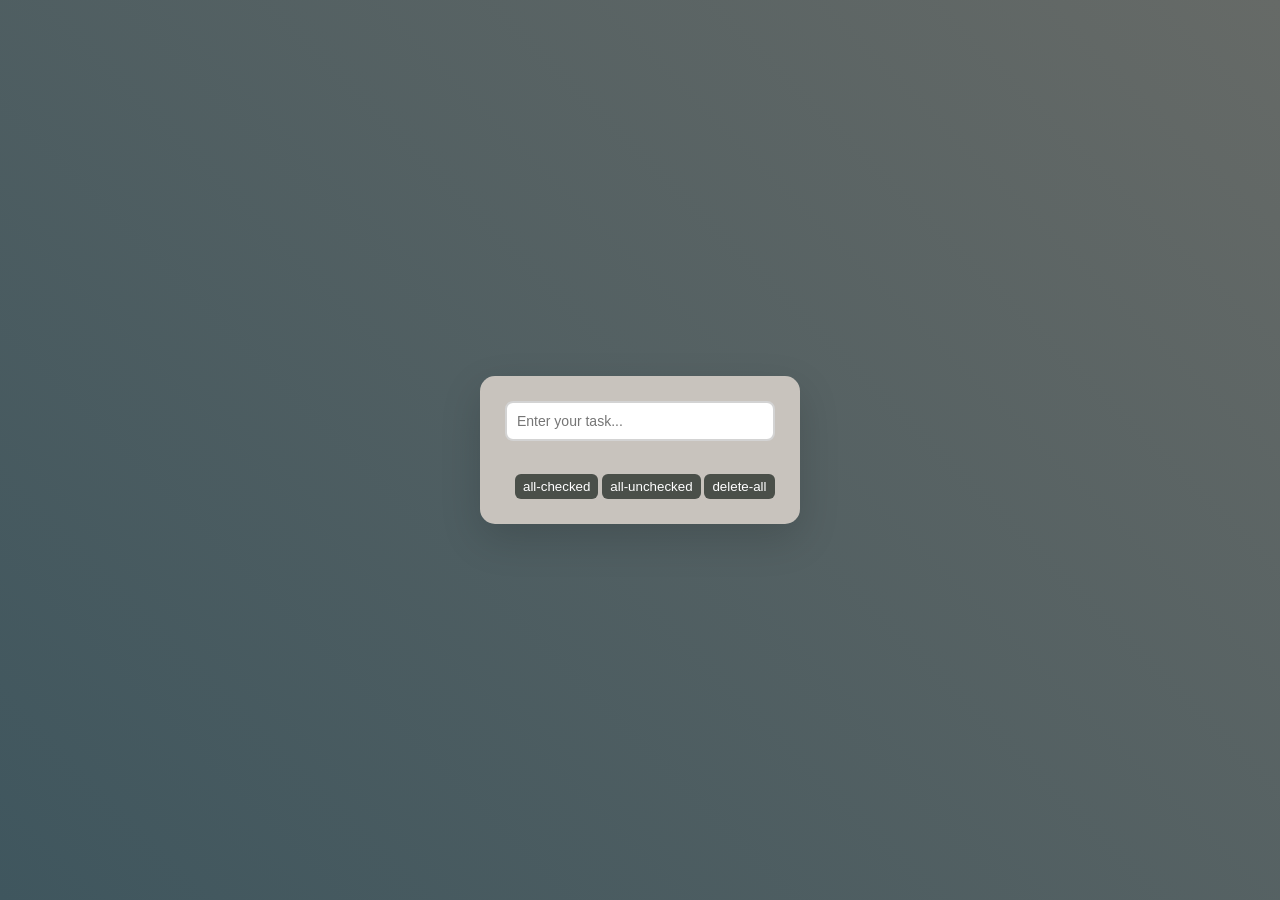
<file: Desktop/isklola/internet/realprojekt feladat/index.html>
<!DOCTYPE html>
<html lang="en">
<head>
    <meta charset="UTF-8">
    <meta name="viewport" content="width=device-width, initial-scale=1.0">
    <title>To-Do</title>
    <link rel="stylesheet" href="index.css">
</head>
<body>
    <div>
        <input id="input" type="text" placeholder="Enter your task..." maxlength="38">
        <ul id="task-list"></ul>
        <br>
        <span>
            <button id="all-check" style="background: #4A4F49;">all-checked</button>
            <button id="all-uncheck" style="background: #4A4F49;">all-unchecked</button>
            <button id="delete-all" style="background: #4A4F49;">delete-all</button>
        </span>
    </div>

    <script src="index.js"></script>
</body>
</html>
</file>
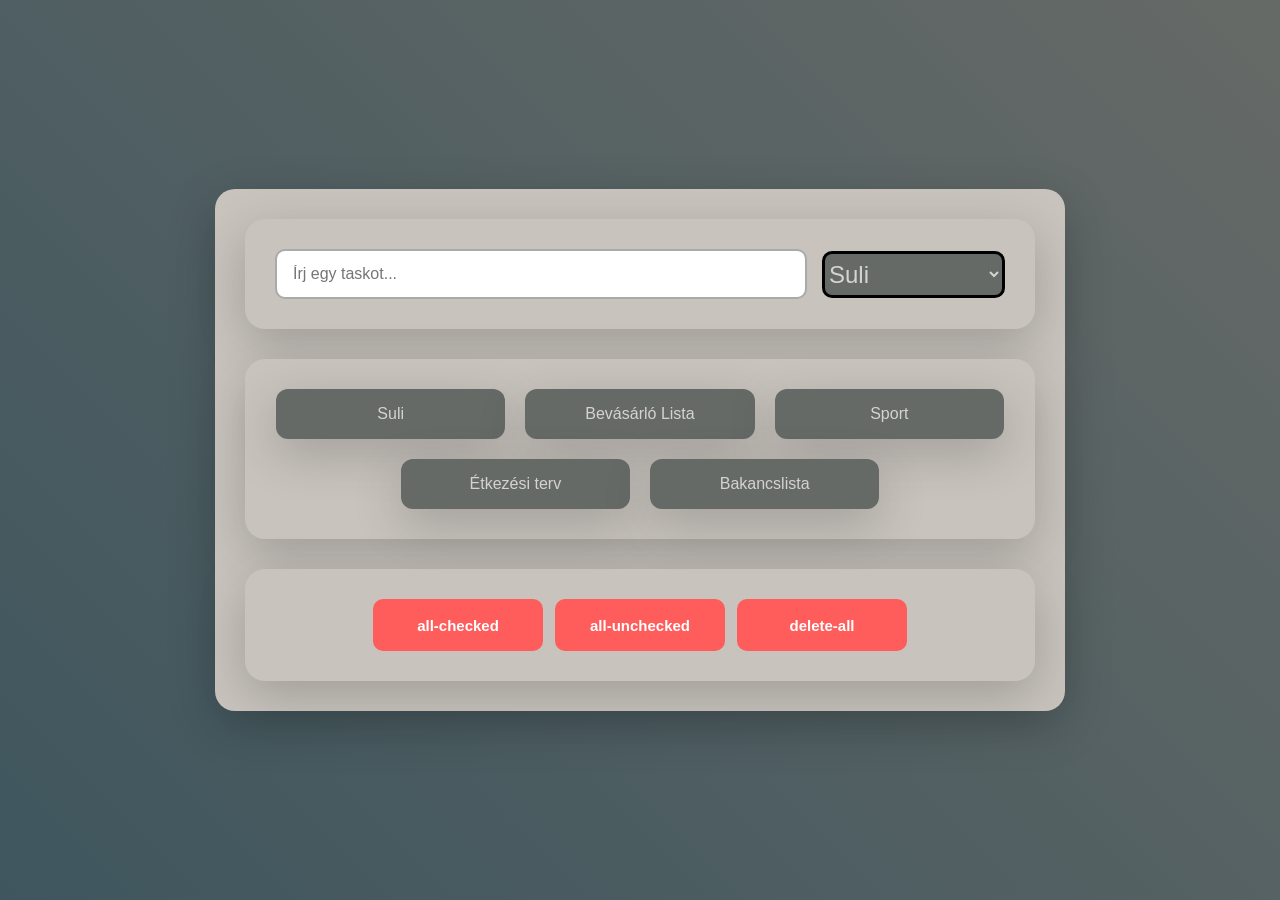
<file: vegso_forma.html>
<!DOCTYPE html>
<html lang="hu">
<head>
    <meta charset="UTF-8">
    <meta name="viewport" content="width=device-width, initial-scale=1.0">
    <link rel="stylesheet" href="vegso_forma.css">
    <title>To-Do</title>
</head>
<body>
<div class="main-container">

    <!-- Bevitel sor -->
    <div id="bevitel">
        <input type="text" id="input" placeholder="Írj egy taskot..." maxlength="11">
        
        <select id="listaSelect">
            <option value="suli">Suli</option>
            <option value="bevasarlas">Bevásárló lista</option>
            <option value="sport">Sport</option>
            <option value="etkezesi_terv">Étkezési terv</option>
            <option value="bakancs">Bakancslista</option>
        </select>
    </div>

    <!-- Kategóriák -->
    <div id="Kategoriak">
        <div class="kat">
            <p>Suli</p>
            <ul id="suli"></ul>
        </div>

        <div class="kat">
            <p>Bevásárló Lista</p>
            <ul id="bevasarlas"></ul>
        </div>

        <div class="kat">
            <p>Sport</p>
            <ul id="sport"></ul>
        </div>

        <div class="kat">
            <p>Étkezési terv</p>
            <ul id="etkezesi_terv"></ul>
        </div>

        <div class="kat">
            <p>Bakancslista</p>
            <ul id="bakancs"></ul>
        </div>
    </div>

    <!-- Gombok -->
    <div id="_gombok">
        <button type="button" id="all-check">all-checked</button>
        <button type="button" id="all-uncheck">all-unchecked</button>
        <button type="button" id="delete-all">delete-all</button>
    </div>
</div>

<script src="vegso_forma.js"></script>
</body>
</html>
</file>
<file: Desktop/isklola/internet/realprojekt feladat/index.css>
* {
    margin: 0;
    padding: 0;
    box-sizing: border-box;
    font-family: Arial, sans-serif;
}

body {
    background: linear-gradient(45deg, #3F565E, #666A67);
    height: 100vh;
    display: flex;
    justify-content: center;
    align-items: center;
}

div {
    background: #C8C3BD;
    padding: 25px;
    border-radius: 15px;
    width: 320px;
    box-shadow: 0 15px 40px rgba(0,0,0,0.15);
}

/* Input */
#input {
    width: 100%;
    padding: 10px;
    border: 2px solid lightgray;
    border-radius: 8px;
    margin-bottom: 15px;
    font-size: 14px;
    outline: none;
    transition: 0.2s;
}

#input:focus {
    border-color: #3F565E;
}

/* Lista */
#task-list {
    list-style: none;
}

/* Elem */
li {
    display: flex;
    align-items: center;
    justify-content: space-between;
    padding: 8px;
    margin-bottom: 8px;
    border-radius: 8px;
    background: #f7f7f7;
    transition: 0.2s;
}

li:hover {
    background: #f7f7e9;
}

/* Szöveg */
span {
    flex: 1;
    margin-left: 10px;
    font-size: 14px;
}

/* Checkbox */
input[type="checkbox"] {
    cursor: pointer;
}

/* Kész állapot */
.completed {
    text-decoration: line-through;
    color: gray;;
}
li:has(.completed ){
    background-color: #3F565E;
}

/* Törlés gomb */
button {
    background: #ff5c5c;
    border: none;
    color: white;
    padding: 5px 8px;
    border-radius: 6px;
    cursor: pointer;
    transition: 0.2s;
}

button:hover {
    background: brown;
}
</file>
<file: vegso_forma.css>
* {
    margin: 0;
    padding: 0;
    box-sizing: border-box;
    font-family: Arial, sans-serif;
    color: lightgray;
}

/* ====================== ÁLTALÁNOS ====================== */

body {
    background: linear-gradient(45deg, #3F565E, #666A67);
    min-height: 100vh;
    display: flex;
    justify-content: center;
    align-items: center;
    padding: 20px;
}

/* Fő konténer */
div {
    background: #C8C3BD;
    padding: 30px;
    border-radius: 20px;
    width: 100%;
    max-width: 850px;
    box-shadow: 0 15px 50px rgba(0, 0, 0, 0.2);
}

/* ====================== BEVITEL ====================== */

#bevitel {
    display: flex;
    flex-direction: row;
    align-items: center;
    gap: 15px;
    width: 100%;
    margin-bottom: 25px;
}

#input {
    flex: 1;
    padding: 14px 16px;
    border: 2px solid #aaa;
    border-radius: 10px;
    font-size: 16px;
    outline: none;
    transition: all 0.3s;
    color: #666A67;
}

#input:focus {
    border-color: #3F565E;
    box-shadow: 0 0 0 3px rgba(63, 86, 94, 0.2);
}

/* ====================== FELADATOK LISTA ====================== */

li {
    position: relative;
    display: flex;
    align-items: center;
    justify-content: space-between;
    padding: 12px 15px;
    margin-bottom: 10px;
    border-radius: 10px;
    background: #f7f7f7;
    transition: all 0.2s;
    font-size: 16px;
}

li:hover {
    background: #f0f0e0;
    transform: translateX(3px);
}

/* Szöveg */
span {
    flex: 1;
    color: #3F565E;
}

/* Checkbox */
input[type="checkbox"] {
    width: 20px;
    height: 20px;
    cursor: pointer;
    background-color: #3F565E;
    color: lightgray;
    flex-shrink: 0;
}
li:has(input[type="checkbox"]:checked) span {
    color: lightgray;
}

/* Törlés gomb (X) - kívülre helyezve */
li button {
    background: #ff5c5c;
    border: none;
    color: white;
    width: 34px;
    height: 34px;
    border-radius: 8px;
    cursor: pointer;
    font-size: 18px;
    display: flex;
    align-items: center;
    justify-content: center;
    flex-shrink: 0;
    position: absolute;
    right: 5px;
    box-shadow: 0 3px 8px rgba(0,0,0,0.2);
}

li button:hover {
    width: 36px;
    height: 36px;
}

/* Kész feladat stílus */
.completed {
    text-decoration: line-through;
    color: #666;
}

li:has(input[type="checkbox"]:checked) {
    background-color: #3F565E;
    color: white;
}

/* ====================== GOMBOK ====================== */

button {
    background: #ff5c5c;
    width: 32px;
    height: 32px;
    border: none;
    color: white;
    padding: 8px 12px;
    border-radius: 8px;
    cursor: pointer;
    font-size: 14px;
    transition: all 0.2s;
    flex-shrink: 0;
}

button:hover {
    background: #c93d3d;
    transform: scale(1.05);
}
/* ====================== ALULI NAGY GOMBOK ====================== */

#_gombok {
    width: 100%;
    display: flex;
    gap: 12px;
    justify-content: center;
    align-items: center;
    margin-top: 30px;
    flex-wrap: wrap;
    min-height: 60px;
}

#_gombok button {
    background: #ff5c5c;
    border: none;
    color: white;
    padding: 14px 24px;
    border-radius: 10px;
    cursor: pointer;
    font-size: 15px;
    font-weight: bold;
    min-width: 170px;
    transition: all 0.25s;
    display: flex;
    align-items: center;
    justify-content: center;
    height: 52px;
}

#_gombok button:hover {
    background: #c93d3d;
    transform: scale(1.05);
}
/* ====================== KATEGÓRIÁK ====================== */

#Kategoriak {
    display: flex;
    flex-wrap: wrap;
    gap: 20px;
    justify-content: center;
    width: 100%;
    margin-top: 30px;
}

/* Egy kártya */
#Kategoriak > div {
    width: calc(33.33% - 14px);
    background: #666A67;
    color: #eee;
    border-radius: 12px;
    padding: 16px;
    text-align: center;
    transition: transform 0.2s;
}

#Kategoriak > div:hover {
    transform: translateY(-4px);
}
select{
    background-color:#666A67;
    color: lightgray;
    font-size: 150%;
    border: 3px solid black;
    border-radius: 10px;
    height: 47px;
}
select:hover{
    box-shadow: 0 0 25px rgba(63, 86, 94, 0.8),
                0 0 40px rgba(63, 86, 94, 0.4);
}
/* ====================== MOBIL NÉZET ====================== */

@media (max-width: 650px) {
    div {
        padding: 20px;
        max-width: 100%;
    }

    #Kategoriak > div {
        width: 100%;
    }

    li {
        font-size: 15px;
    }
}

/*A kommenteket es a rendezest(hogy rendezett legyen a css, mert ahogy lathoto volt a master branchen elegge rendeterlen es atlathatattlan_ FLori) ai csinalta*/
</file>
